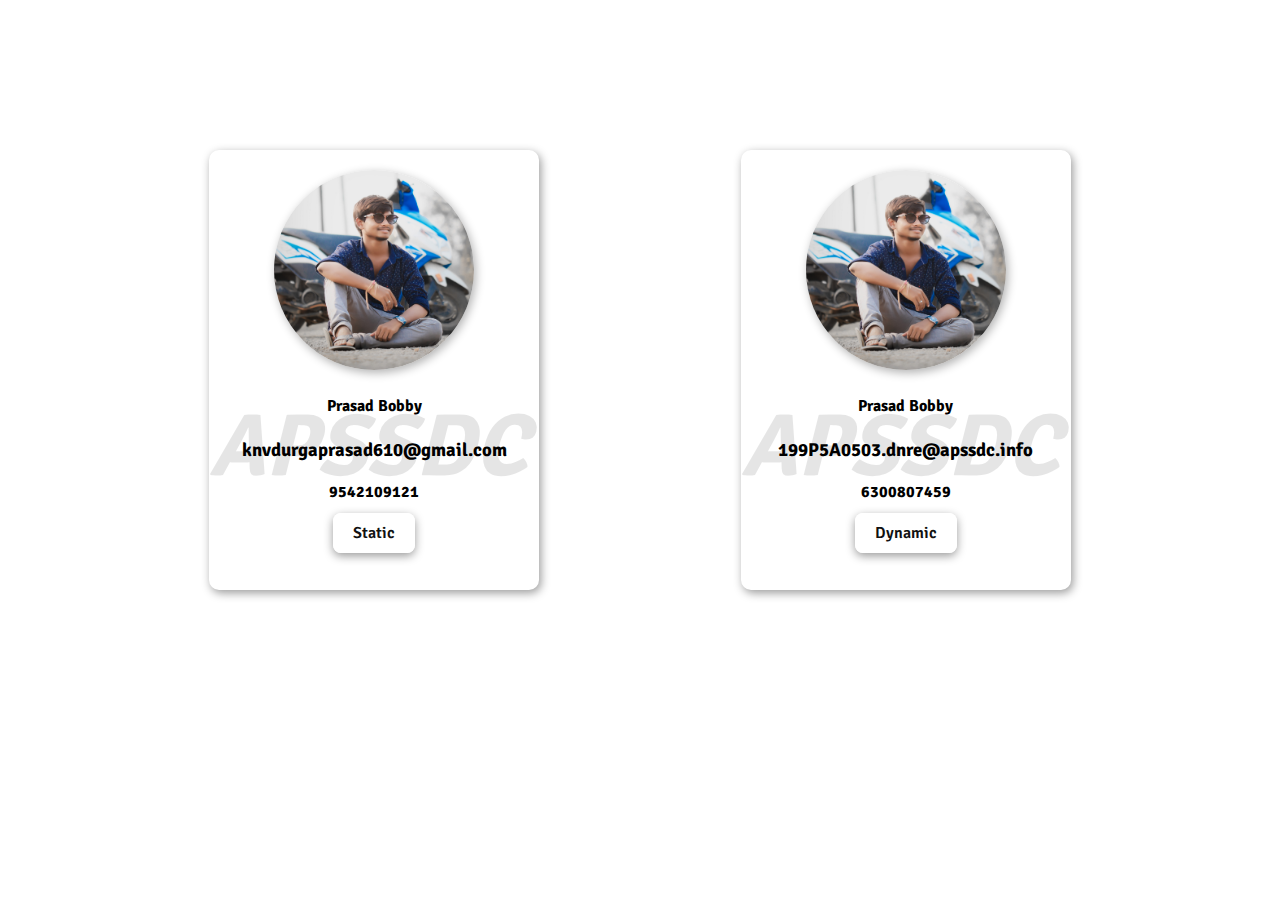
<file: index.html>
<!DOCTYPE html>
<html>
<head>
	<title>Apssdc Task: DOM Manipulations using JS</title>
	<link rel="shortcut icon" type="image/jpg" href="./origin/starter/image/apssdc.png"/>
	<meta charset="utf-8">
	<meta name="viewport" content="width=device-width,initial-scale=1.0">
	<link rel="stylesheet" type="text/css" href="style.css">
	<link href="https://fonts.googleapis.com/css2?family=Signika:wght@600&display=swap" rel="stylesheet">
</head>
<body>
<div class="parent">
	<div class="child1">
		
	</div>
	<div class="child2">
		
	</div>
</div>

<script type="text/javascript"  src="script.js"></script>
</body>
</html>
</file>
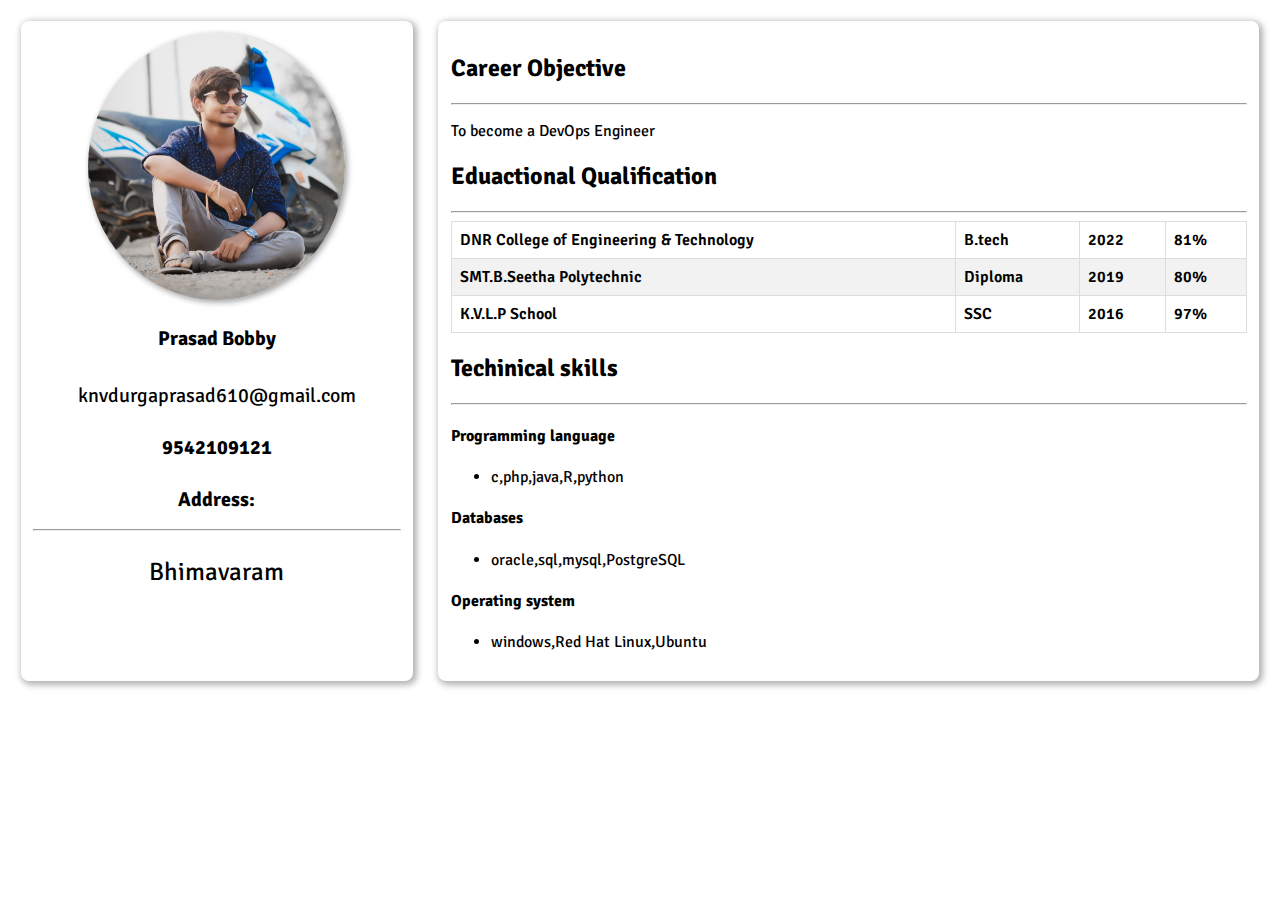
<file: origin/index.html>
<!DOCTYPE html>
<html>
<head>
	<title></title>
	<meta name="viewport" content="width=device-width,initial-scale=1.0">
	<link rel="shortcut icon" type="image/jpg" href="./starter/image/apssdc.png"/>

	<link rel="stylesheet" type="text/css" href="style.css">
	<link href="https://fonts.googleapis.com/css2?family=Signika:wght@600&display=swap" rel="stylesheet">


	
</head>
<body>
	<div class="parent">
		<div class="child1">
			
		</div>
		<div class="child2">
			
		</div>
	</div>
	<script type="text/javascript" src="main.js"></script>

</body>
</html>
</file>
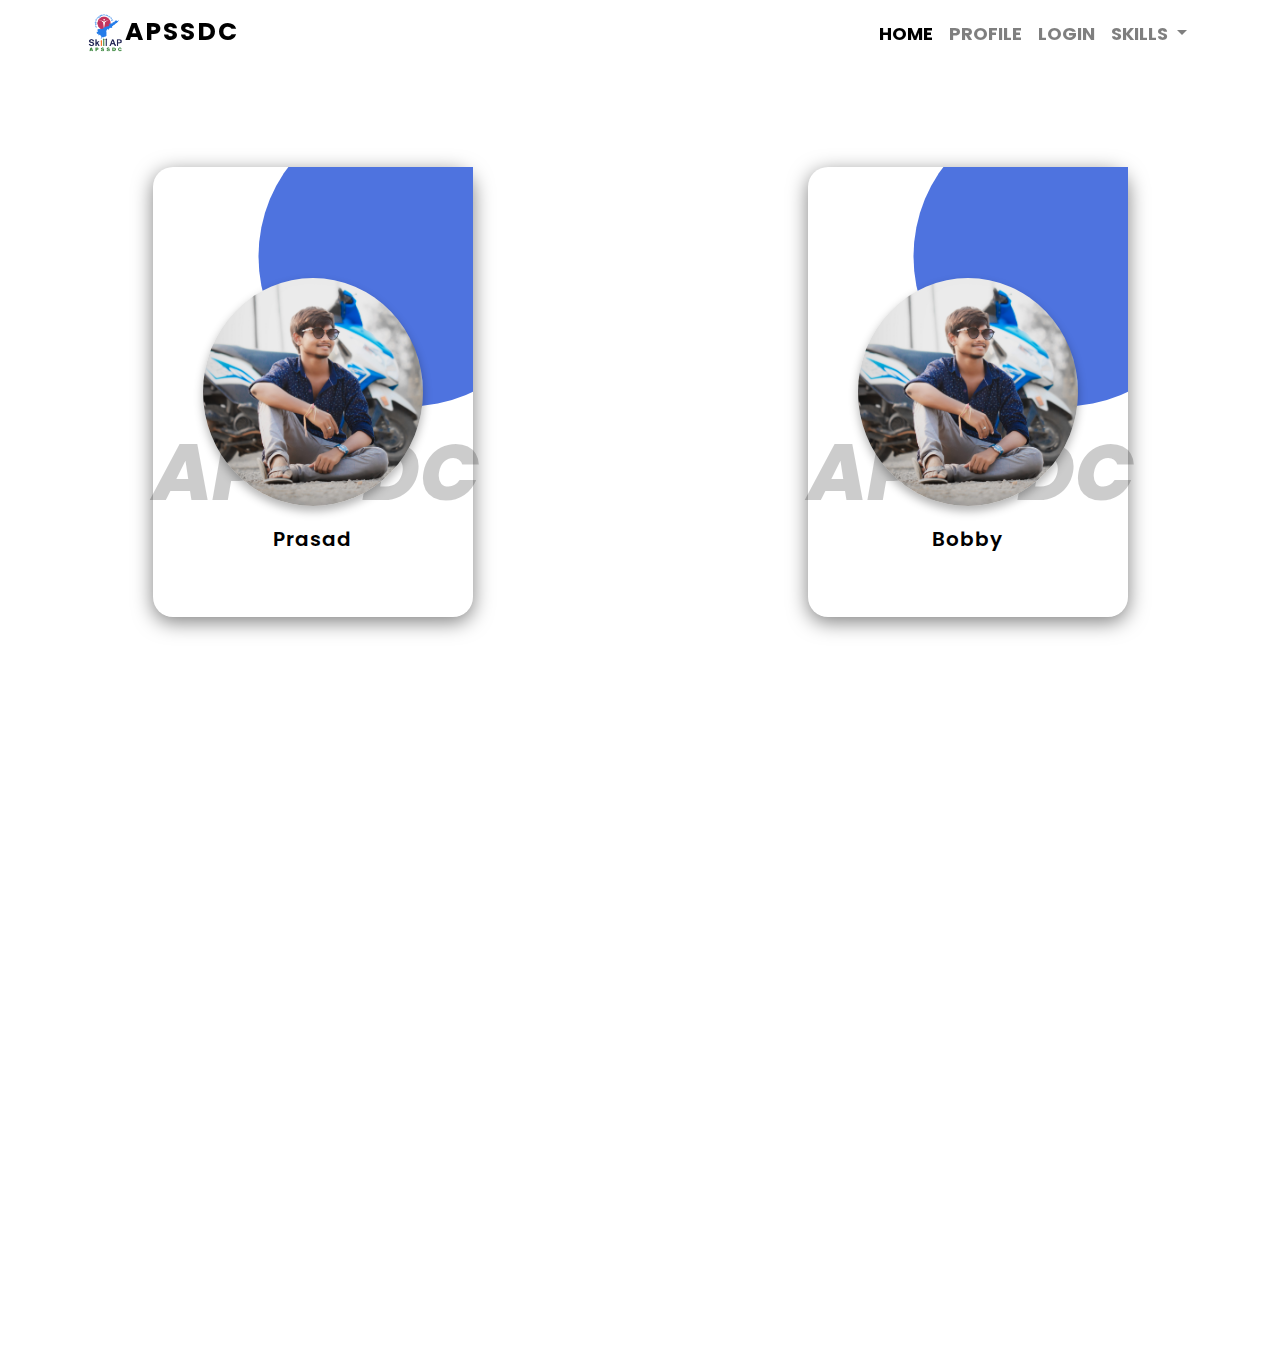
<file: origin/starter/index.html>
<!DOCTYPE html>
<html>
<head>
	<title>::HOME::</title>
  <link rel="shortcut icon" type="image/jpg" href="./image/apssdc.png"/>
  	<meta name="viewport" content="width=device-width, initial-scale=1.0">
	<link rel="stylesheet" type="text/css" href="css/home.css">

	<link rel="stylesheet" href="https://stackpath.bootstrapcdn.com/bootstrap/4.5.0/css/bootstrap.min.css">
	<link href="https://fonts.googleapis.com/css2?family=Poppins:wght@500&display=swap" rel="stylesheet">
	<style type="text/css">
		body{font-family:"Poppins",sans-serif;}body{height:200%;}body{margin-left:0;}body{margin-bottom:0;}body{margin-right:0;}[class~=navbar-light] [class~=navbar-brand]{font-size:1.5625pc;}[class~=navbar-light] [class~=navbar-brand],.navbar a{text-transform:uppercase;}[class~=navbar-light] [class~=navbar-nav] [class~=nav-link][class~=show],[class~=navbar-light] [class~=navbar-nav] [class~=nav-link][class~=active],[class~=navbar-light] [class~=navbar-brand],.navbar-light .navbar-nav .active > .nav-link,[class~=navbar-light] [class~=navbar-nav] [class~=show] > [class~=nav-link]{color:#000;}body{margin-top:0;}body{padding-left:0;}body{padding-bottom:0;}[class~=navbar-nav]{text-align:center;}body{padding-right:0;}[class~=nav-link]{padding-left:1rem;}body{padding-top:0;}[class~=nav-link]{padding-bottom:.2rem;}body{height:150vh;}[class~=navbar-light] [class~=navbar-brand]{letter-spacing:.125pc;}[class~=nav-link]{padding-right:1rem;}[class~=nav-link][class~=active],[class~=nav-link]:focus{color:#262626 !important;}[class~=nav-link]:focus,[class~=nav-link][class~=active]{transition:.5s;}body{width:100%;}[class~=nav-link]{padding-top:.2rem;}[class~=w-100]{height:100vh;}.navbar a{font-size:1.125pc;}.navbar a{font-weight:bold;}@media only screen and (max-width: 767px){[class~=navbar-toggler]{padding-left:.052083333in;}[class~=navbar-toggler]{padding-bottom:.010416667in;}[class~=navbar-toggler]{padding-right:.052083333in;}[class~=navbar-toggler]{padding-top:.010416667in;}[class~=navbar-toggler]{font-size:18px;}[class~=navbar-toggler]{line-height:.3;}[class~=navbar-toggler]{background:#fff;}[class~=navbar-nav][class~=ml-auto]{background:rgba(0,0,0,.3);}}
	</style>
  <style type="text/css">
    /*@media only screen and (min-width: 320px) and (max-width: 480px){
    .boxer{
    display: flex;
    flex-direction: column;

  }*/

  </style>
</head>
<body>

<nav class="navbar navbar-expand-lg navbar-light fixed-top">
 <div class="container">
  <a class="navbar-brand" href="#"><img src="image/apssdc.png"  style="width: 40px;">APSSDC</a>
  <button class="navbar-toggler" type="button" data-toggle="collapse" data-target="#navbarSupportedContent" aria-controls="navbarSupportedContent" aria-expanded="false" aria-label="Toggle navigation">
    <span class="navbar-toggler-icon"></span>
  </button>

  <div class="collapse navbar-collapse" id="navbarSupportedContent">
    <ul class="navbar-nav ml-auto">
      <li class="nav-item active">
        <a class="nav-link" href="#">Home</span></a>
      </li>
      <li class="nav-item">
        <a class="nav-link" href="profile.html" target="_blank">Profile</a>
      </li>
      <li class="nav-item">
        <a class="nav-link" href="login.html">Login</a>
      </li>
      <li class="nav-item dropdown">
        <a class="nav-link dropdown-toggle" href="#" id="navbarDropdown" role="button" data-toggle="dropdown" aria-haspopup="true" aria-expanded="false">
          Skills
        </a>
        <div class="dropdown-menu" aria-labelledby="navbarDropdown">
          <a class="dropdown-item" href="#">HTML</a>
          <a class="dropdown-item" href="#">CSS</a>
          <a class="dropdown-item" href="#">JS</a>
          <a class="dropdown-item" href="#">React JS</a>
        </div>
      </li>
    </ul>

 </div>
</nav>



<div class="row parent">
  <div class="data">
        <div class="boxer">
            <div class="imgBx">
                <img src="./image/img.jpg" alt="APSSDC">
            </div>

            <div class="contentBx">

                <h2 class="head">Prasad</h2>

                <div class="size">
                    <h3>9542109121</h3>
                </div>

                <div class="color">

                    <h3>knvdurgaprasad610@gmail.com</h3>

                </div>
                <a href="#">Register</a>
            </div>

        </div>
    </div>
<div class="data">
        <div class="boxer">
            <div class="imgBx">
                <img src="./image/img.jpg" alt="APSSDC">
            </div>

            <div class="contentBx">

                <h2 class="head">Bobby</h2>

                <div class="size">
                    <h3>6300807459</h3>
                </div>

                <div class="color">

                    <h3>199P5A0503.dnre@apssdc.info</h3>
                </div>
                <a href="#">Register</a>
            </div>

        </div>
        </div>
    </div>

</div>




<script src="https://code.jquery.com/jquery-3.5.1.slim.min.js"></script>
<script src="https://cdn.jsdelivr.net/npm/popper.js@1.16.0/dist/umd/popper.min.js" ></script>
<script src="https://stackpath.bootstrapcdn.com/bootstrap/4.5.0/js/bootstrap.min.js"></script>

</body>
</html>
</file>
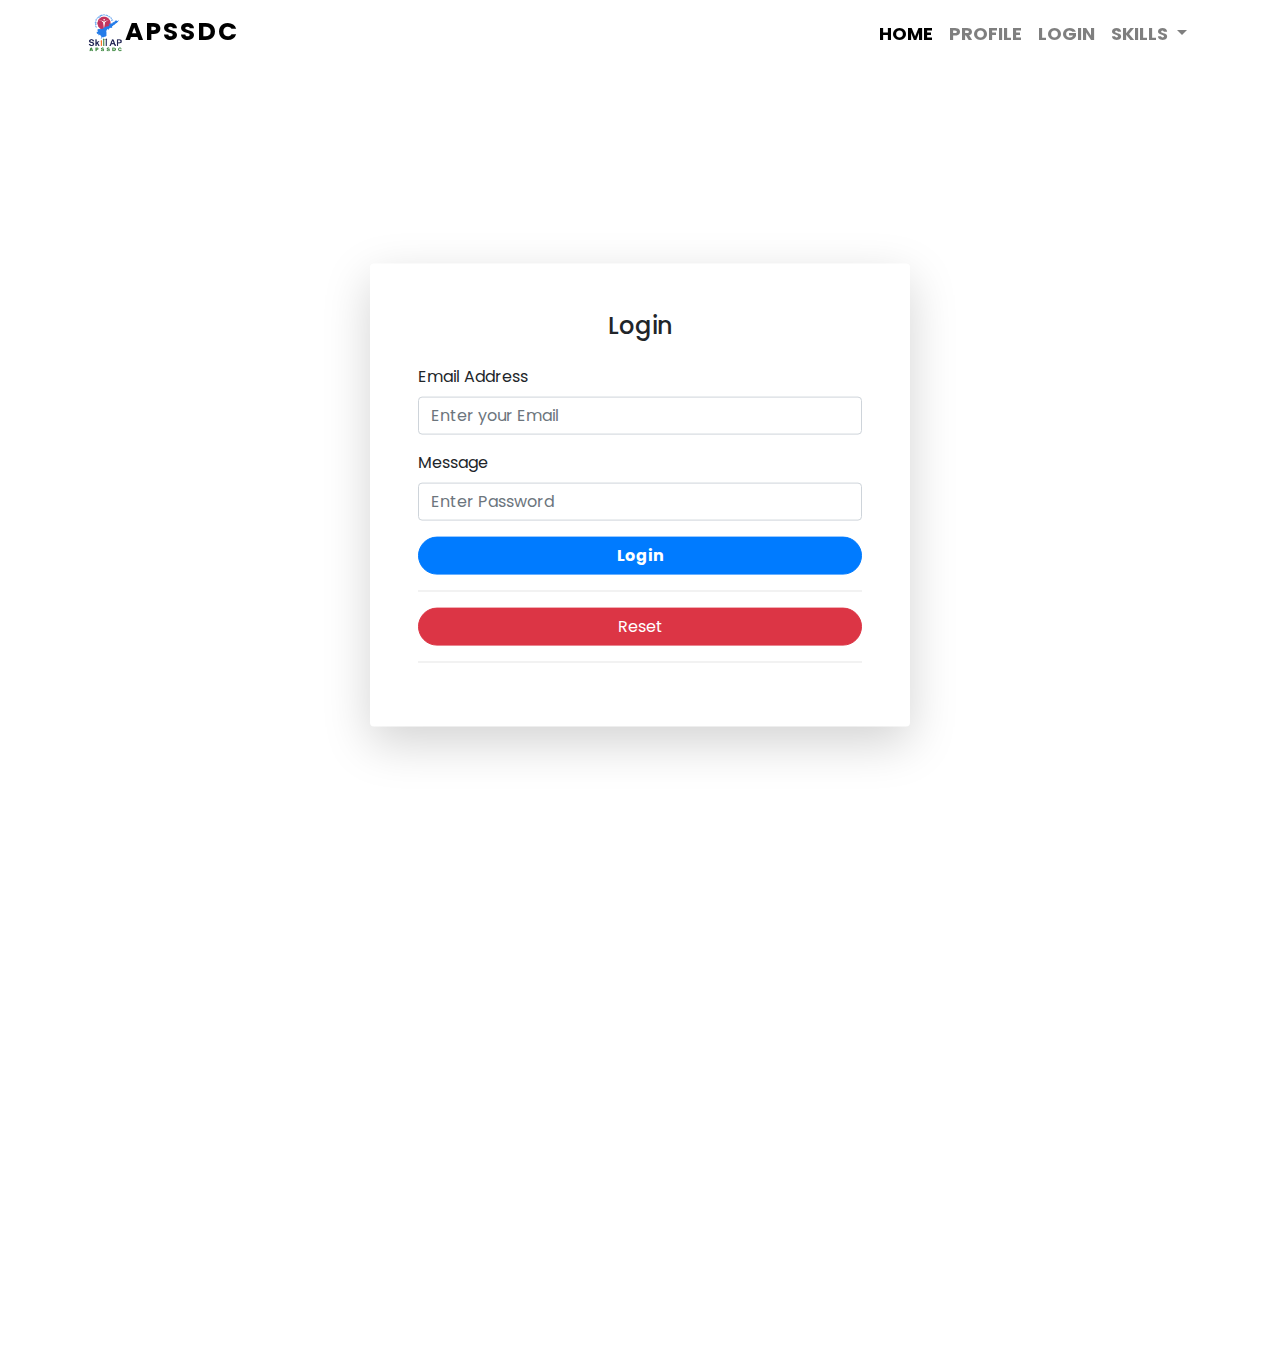
<file: origin/starter/login.html>
<!DOCTYPE html>
<html>
<head>
  <title>::Login::</title>

  <meta name="viewport" content="width=device-width, initial-scale=1.0">
  <link rel="shortcut icon" type="image/jpg" href="./image/apssdc.png"/>

  <link rel="stylesheet" href="https://stackpath.bootstrapcdn.com/bootstrap/4.5.0/css/bootstrap.min.css">
  <link href="https://fonts.googleapis.com/css2?family=Poppins:wght@500&display=swap" rel="stylesheet">
  <style type="text/css">
    [class~=navbar-nav]{text-align:center;}[class~=nav-link]{padding-left:1rem;}body{font-family:"Poppins",sans-serif;}[class~=nav-link]{padding-bottom:.2rem;}[class~=nav-link]{padding-right:1rem;}[class~=nav-link]{padding-top:.2rem;}[class~=navbar-light] [class~=navbar-brand]{font-size:18.75pt;}.navbar a{font-size:1.125pc;}[class~=navbar-light] [class~=navbar-nav] [class~=nav-link][class~=show],.navbar-light .navbar-nav .active > .nav-link,[class~=navbar-light] [class~=navbar-brand],.navbar-light .navbar-nav .show > .nav-link,.navbar-light .navbar-nav .nav-link.active{color:#000;}body{margin-left:0;}body{margin-bottom:0;}body{margin-right:0;}.w-100{height:100vh;}body{margin-top:0;}body{padding-left:0;}[class~=navbar-light] [class~=navbar-brand],.navbar a{text-transform:uppercase;}body{padding-bottom:0;}body{padding-right:0;}[class~=navbar-light] [class~=navbar-brand]{letter-spacing:1.5pt;}body{padding-top:0;}body{height:150vh;}body{width:100%;}.navbar a{font-weight:bold;}[class~=nav-link][class~=active],[class~=nav-link]:focus{color:#262626 !important;}[class~=nav-link][class~=active],[class~=nav-link]:focus{transition:.5s;}@media only screen and (max-width: 767px){[class~=navbar-toggler]{padding-left:.3125pc;}[class~=navbar-toggler]{padding-bottom:.010416667in;}[class~=navbar-toggler]{padding-right:.3125pc;}[class~=navbar-toggler]{padding-top:.010416667in;}[class~=navbar-toggler]{font-size:13.5pt;}[class~=navbar-toggler]{line-height:.3;}[class~=navbar-toggler]{background:#fff;}[class~=navbar-nav][class~=ml-auto]{background:rgba(0,0,0,.3);}}[class~=data]{top:55%;}[class~=data]{position:absolute;}[class~=data]{transform:translate(-50%,-50%);}[class~=data]{left:50%;}
  </style>
  
</head>
<body>

<nav class="navbar navbar-expand-lg navbar-light fixed-top">
 <div class="container">
  <a class="navbar-brand" href="#"><img src="image/apssdc.png"  style="width: 40px;">APSSDC</a>
  <button class="navbar-toggler" type="button" data-toggle="collapse" data-target="#navbarSupportedContent" aria-controls="navbarSupportedContent" aria-expanded="false" aria-label="Toggle navigation">
    <span class="navbar-toggler-icon"></span>
  </button>

  <div class="collapse navbar-collapse" id="navbarSupportedContent">
    <ul class="navbar-nav ml-auto">
      <li class="nav-item active">
        <a class="nav-link" href="index.html">Home</span></a>
      </li>
      <li class="nav-item">
        <a class="nav-link" href="profile.html" target="_blank">Profile</a>
      </li>
      <li class="nav-item">
        <a class="nav-link" href="login.html">Login</a>
      </li>
      <li class="nav-item dropdown">
        <a class="nav-link dropdown-toggle" href="#" id="navbarDropdown" role="button" data-toggle="dropdown" aria-haspopup="true" aria-expanded="false">
          Skills
        </a>
        <div class="dropdown-menu" aria-labelledby="navbarDropdown">
          <a class="dropdown-item" href="#">HTML</a>
          <a class="dropdown-item" href="#">CSS</a>
          <a class="dropdown-item" href="#">JS</a>
          <a class="dropdown-item" href="#">React JS</a>
        </div>
      </li>
    </ul>

 </div>
</nav>


<div class="container data">


<div class="row justify-content-center">

  <div class="col-xl-6 col-lg-6 col-md-6">

    <div class="card o-hidden border-0 shadow-lg my-5">
      <div class="card-body p-0">
     
        <div class="row">
          <div class="col-lg-12">
            <div class="p-5">
              <div class="text-center">
                <h1 class="h4 text-gray-900 mb-4">Login</h1>
                
              </div>

                <form>

                    <div class="form-group">
                    <label>Email Address</label>
                    <input type="text" name="name" class="form-control" placeholder="Enter your Email" autocomplete="off">
                    </div>
                    <div class="form-group">
                      <label>Message</label>

                    <input type="password" class="form-control"  placeholder="Enter Password" />
                    </div>
                            
            
                    <button type="submit" name="send" class="btn btn-primary btn-user btn-block font-weight-bold" style="border-radius: 50px">Login </button>
                    <hr>
                    <button type="reset" name="reset" class="btn btn-danger btn-user btn-block" style="border-radius: 50px"> Reset </button>
                    <hr>
                </form>


            </div>
          </div>
        </div>
      </div>
    </div>

  </div>

</div>

</div>



<script src="https://code.jquery.com/jquery-3.5.1.slim.min.js"></script>
<script src="https://cdn.jsdelivr.net/npm/popper.js@1.16.0/dist/umd/popper.min.js" ></script>
<script src="https://stackpath.bootstrapcdn.com/bootstrap/4.5.0/js/bootstrap.min.js"></script>

</body>
</html>
</file>
<file: style.css>
body{
	font-family: 'Signika', sans-serif;

}


.parent{
	display: flex;
	justify-content: space-evenly;
	margin-top: 150px;
}
.child1, .child2{
	box-shadow: 2px 3px 10px rgba(0,0,0,.4);
	width: 330px;
	height: 440px;
	border-radius: 10px;
	text-align: center;
	transition: 0.5;
	transform: translateY(0);
	background: #fff;
}
h3{
	cursor: pointer;
}
.child1 img, .child2 img{
	width: 200px;
	height: 200px;
	margin-top: 20px;
	border-radius: 50%;
	box-shadow: 2px 3px 10px rgba(0,0,0,.3);
}
.child1:hover, .child2:hover{
	transform: translateY(-20px);
	transition: 0.5s;
	box-shadow: 0 0 0 1500px #4e73df;

}
.child1:hover ~ .child2{
	opacity: 0;
}
 a {
    padding: 10px 20px;
    background: #fff;
    border-radius: 8px;
    text-decoration: none;
    font-weight: 600;
    color: #111;
    opacity: 1;
    transform: translateY(50px);
    transition: .5s;
    box-shadow: 0px 3px 10px rgba(0,0,0,.4);

}
.child1:after, .child2:after {
    content: "APSSDC";
    position: absolute;
    top: 55%;
    left: 0%;
    font-size: 5.5em;
    font-weight: 800;
    font-style: italic;
    color: rgba(0, 0, 0, 0.1);
    z-index: -1;

}
a:hover{
	box-shadow: 0px 4px 12px rgba(0,0,0,.5);
	transition: .5s;
}


@media only screen and (min-width: 320px) and (max-width: 480px){
.parent{
	display: flex;
	flex-direction: column;

}


.child1{
	width: 96%;
	padding: 1%;
	margin: 1%;
	border-radius:8px;
	text-align: center;

}


.child2{
	width: 96%;
	padding: 1%;
	margin: 1%;
	border-radius:8px;
	text-align: center;

}

}
</file>
<file: origin/style.css>
body{
	font-family: 'Signika', sans-serif;
	user-select: none;

}

.parent{
	display: flex;
	flex-direction: row;

}
.child1{
	width: 30%;
	box-shadow: 2px 2px 6px 2px rgba(0,0,0,.3);
	padding: 1%;
	margin: 1%;
	border-radius:8px;
	font-size:25px;
	text-align: center;

}

.child1 img{
	width:70%;
	display: block;
	margin-left:auto;
	margin-right: auto;
	border-radius: 50%;
	box-shadow: 2px 2px 6px rgba(0,0,0,.4);

}
.child1 a{
	color: #000;
	text-decoration: none;
	font-size: 20px;
}
.child1  h4, .child1  h2{
	font-size: 20px;
}

      table {
		  border-collapse: collapse;
		  width: 100%;
		  border-radius: 10px;
		}

		table td, table th {
		  border: 1px solid #ddd;
		  padding: 8px;
		  font-weight: 600;
		  cursor: pointer;
		}

		table tr:nth-child(even){
			background-color: #f2f2f2;

		}

		table tr:hover
		{
			background-color: #ddd;
		}

		table th {
		  padding-top: 12px;
		  padding-bottom: 12px;
		  text-align: left;
		  background-color: #040d10a1;
		  color: white;
		}
.child2{
	width: 65%;
	box-shadow: 2px 2px 6px 2px rgba(0,0,0,.3);
	padding: 1%;
	margin: 1%;
	border-radius:8px;

}

@media only screen and (min-width: 320px) and (max-width: 480px){
.parent{
	display: flex;
	flex-direction: column;

}

a{
	word-wrap: break-word;
}
.child1{
	width: 96%;
	padding: 1%;
	margin: 1%;
	border-radius:8px;
	font-size:25px;
	text-align: center;

}

.child1 img{
	width:70%;
	display: block;
	margin-left:auto;
	margin-right: auto;
	border-radius: 50%;

}
.child2{
	width: 96%;
	padding: 1%;
	margin: 1%;
	border-radius:8px;

}

}
</file>
<file: origin/starter/css/home.css>
[class~=data] [class~=boxer]:hover [class~=imgBx]{top:0%;}.data .boxer:hover:before{clip-path:circle(300px at 80% -20%);}[class~=data] [class~=boxer] [class~=imgBx] img,[class~=data] [class~=boxer]:before,[class~=data] [class~=boxer] [class~=imgBx],.data .boxer .contentBx{position:absolute;}[class~=data] [class~=boxer]:hover [class~=imgBx]{transform:translateY(-25%);}[class~=data] [class~=boxer]:hover [class~=contentBx]{height:210px;}[class~=data] [class~=boxer] [class~=contentBx] [class~=size],.parent{display:flex;}[class~=data] [class~=boxer],[class~=data] [class~=boxer] [class~=contentBx] [class~=head]{position:relative;}[class~=data] [class~=boxer] [class~=contentBx] [class~=size] h3{color:white;}[class~=data] [class~=boxer] [class~=imgBx] img,[class~=data] [class~=boxer] [class~=imgBx]{top:50%;}[class~=data] [class~=boxer]:hover [class~=contentBx] [class~=color],[class~=data] [class~=boxer]:hover [class~=contentBx] [class~=size]{opacity:1;}[class~=data] [class~=boxer]:before{content:"";}[class~=data] [class~=boxer] [class~=contentBx] [class~=head],[class~=data] [class~=boxer] [class~=contentBx] [class~=size] h3{color:#000;}[class~=data] [class~=boxer] [class~=contentBx] [class~=head]{font-weight:600;}[class~=data] [class~=boxer] [class~=contentBx] [class~=head]{letter-spacing:.0625pc;}[class~=data] [class~=boxer] [class~=contentBx] [class~=head]{font-size:1.25pc;}.parent{justify-content:space-around;}[class~=data] [class~=boxer] [class~=contentBx] [class~=color] h3,[class~=data] [class~=boxer] [class~=contentBx] [class~=size] h3{font-weight:300;}[class~=data] [class~=boxer] [class~=contentBx] [class~=head]{margin-top:.625pc;}[class~=data] [class~=boxer] [class~=contentBx] [class~=size] h3,[class~=data] [class~=boxer] [class~=contentBx] [class~=color] h3{font-size:10.5pt;}[class~=data] [class~=boxer] [class~=contentBx] [class~=color] h3,[class~=data] [class~=boxer] [class~=contentBx] [class~=size] h3{text-transform:uppercase;}[class~=data] [class~=boxer] [class~=contentBx] [class~=color] h3,[class~=data] [class~=boxer] [class~=contentBx] [class~=size] h3{letter-spacing:1.5pt;}[class~=data] [class~=boxer] [class~=contentBx] [class~=size] h3,[class~=data] [class~=boxer] [class~=contentBx] [class~=color] h3{margin-right:.104166667in;}[class~=data] [class~=boxer] [class~=contentBx] [class~=color] h3{color:white;}[class~=data] [class~=boxer] [class~=contentBx] [class~=color] h3{color:#000;}[class~=data] [class~=boxer]:hover [class~=contentBx] [class~=color],[class~=data] [class~=boxer]:hover [class~=contentBx] [class~=size]{visibility:visible;}[class~=data] [class~=boxer] [class~=imgBx]{transform:translateY(-50%);}.data .boxer .contentBx .color,[class~=data] [class~=boxer] [class~=contentBx] [class~=size]{justify-content:center;}[class~=data] [class~=boxer]:hover [class~=contentBx] [class~=size]{transition-delay:.5s;}[class~=data] [class~=boxer] [class~=contentBx] [class~=size],.data .boxer .contentBx .color{align-items:center;}[class~=data] [class~=boxer] [class~=imgBx]{z-index:1000;}[class~=data] [class~=boxer]:before{top:0;}[class~=data] [class~=boxer]{top:37%;}[class~=data] [class~=boxer] [class~=imgBx] img,[class~=data] [class~=boxer]{left:50%;}[class~=data] [class~=boxer] [class~=imgBx],[class~=data] [class~=boxer]:before,.data .boxer .contentBx{width:100%;}[class~=data] [class~=boxer] [class~=contentBx] [class~=size],.data .boxer .contentBx .color{padding-left:.208333333in;}.data .boxer .contentBx .color,[class~=data] [class~=boxer] [class~=contentBx] [class~=size]{padding-bottom:6pt;}[class~=data] [class~=boxer] [class~=contentBx] [class~=size] span{width:26px;}[class~=data] [class~=boxer] [class~=contentBx] [class~=size] span{height:1.625pc;}.data .boxer .contentBx .color,[class~=data] [class~=boxer] [class~=contentBx] [class~=size]{padding-right:.208333333in;}[class~=data] [class~=boxer] [class~=contentBx] [class~=size],.data .boxer .contentBx .color{padding-top:6pt;}[class~=data] [class~=boxer] [class~=imgBx],[class~=data] [class~=boxer]:before{height:100%;}.data .boxer .contentBx .size span:hover{background:#b90000;}.data .boxer .contentBx .color,[class~=data] [class~=boxer] [class~=contentBx] [class~=size],[class~=data] [class~=boxer] [class~=imgBx],[class~=data] [class~=boxer] [class~=contentBx] [class~=size] span{transition:.5s;}.data .boxer .contentBx,[class~=data] [class~=boxer] [class~=contentBx] [class~=size] span{text-align:center;}[class~=data] [class~=boxer] [class~=imgBx] img{transform:translate(-50%,-50%);}[class~=data] [class~=boxer]:hover [class~=contentBx] [class~=color]{transition-delay:.6s;}[class~=data] [class~=boxer]{transform:translate(-50%);}[class~=data] [class~=boxer]:before{left:0;}.data .boxer .contentBx .color,[class~=data] [class~=boxer] [class~=contentBx] [class~=size]{opacity:0;}[class~=data] [class~=boxer] [class~=imgBx] img,[class~=data] [class~=boxer] [class~=imgBx]{border-radius:50%;}[class~=data] [class~=boxer] [class~=contentBx] [class~=size] span{line-height:19.5pt;}[class~=data] [class~=boxer] [class~=contentBx] [class~=size],.data .boxer .contentBx .color{visibility:hidden;}.data .boxer .contentBx .color{display:flex;}[class~=data] [class~=boxer] [class~=imgBx] img{width:13.75pc;}[class~=data] [class~=boxer] [class~=contentBx] [class~=size] span{font-size:.875pc;}.data .boxer .contentBx a,[class~=data] [class~=boxer] [class~=contentBx] [class~=size] span{display:inline-block;}[class~=data] [class~=boxer]{width:20pc;}[class~=data] [class~=boxer] [class~=contentBx] [class~=size] span,[class~=data] [class~=boxer] [class~=contentBx] [class~=size] span{color:#111;}[class~=data] [class~=boxer] [class~=imgBx] img{box-shadow:0pc 5px 10px rgba(0,0,0,.3);}[class~=data] [class~=boxer]{height:337.5pt;}.data .boxer .contentBx{bottom:0;}.data .boxer .contentBx{height:6.25pc;}[class~=data] [class~=boxer],.data .boxer .contentBx a,[class~=data] [class~=boxer] [class~=contentBx] [class~=size] span{background:#fff;}[class~=data] [class~=boxer] [class~=contentBx] [class~=color] span,[class~=data] [class~=boxer] [class~=contentBx] [class~=size] span{margin-left:.052083333in;}[class~=data] [class~=boxer] [class~=contentBx] [class~=color] span,[class~=data] [class~=boxer] [class~=contentBx] [class~=size] span{margin-bottom:0;}[class~=data] [class~=boxer] [class~=contentBx] [class~=size] span,[class~=data] [class~=boxer] [class~=contentBx] [class~=color] span{margin-right:.052083333in;}.data .boxer .contentBx{transition:1s;}.data .boxer .contentBx a{padding-left:.208333333in;}[class~=data] [class~=boxer] [class~=contentBx] [class~=size] span,[class~=data] [class~=boxer] [class~=contentBx] [class~=color] span{margin-top:0;}.data .boxer .contentBx a{padding-bottom:.104166667in;}.data .boxer .contentBx{z-index:90;}[class~=data] [class~=boxer] [class~=contentBx] [class~=size] span{border-radius:.25pc;}[class~=data] [class~=boxer]:before{background:#4e73df;}.data .boxer .contentBx a{padding-right:.208333333in;}.data .boxer .contentBx a{padding-top:.104166667in;}[class~=data] [class~=boxer]{border-radius:1.25pc;}[class~=data] [class~=boxer] [class~=contentBx] [class~=size] span,[class~=data] [class~=boxer] [class~=contentBx] [class~=color] span{cursor:pointer;}[class~=data] [class~=boxer]:before{clip-path:circle(150px at 80% 20%);}[class~=data] [class~=boxer] [class~=contentBx] [class~=color] span{width:1.25pc;}[class~=data] [class~=boxer] [class~=contentBx] [class~=color] span{height:15pt;}[class~=data] [class~=boxer]:before{transition:.5s ease-in-out;}[class~=data] [class~=boxer]:after{content:"APSSDC";}[class~=data] [class~=boxer] [class~=contentBx] [class~=color] span{background:#ff0;}[class~=data] [class~=boxer] [class~=contentBx] [class~=color] span{border-radius:50%;}/*[class~=data] [class~=boxer]{overflow:hidden;}*/.data .boxer .contentBx a{border-radius:.083333333in;}.data .boxer .contentBx a{margin-top:7.5pt;}[class~=data] [class~=boxer]:hover [class~=contentBx] a{opacity:1;}.data .boxer .contentBx a{text-decoration:none;}.data .boxer .contentBx a{font-weight:600;}[class~=data] [class~=boxer]:after{position:absolute;}[class~=data] [class~=boxer]:hover [class~=contentBx] a{transform:translateY(0px);}.data .boxer .contentBx a{color:#111;}[class~=data] [class~=boxer]{box-shadow:0px 5px 20px rgba(0,0,0,.5);}.data .boxer .contentBx .color span:nth-child(2){background:#1bbfe9;}[class~=data] [class~=boxer]:after{top:55%;}[class~=data] [class~=boxer]:after{left:0%;}[class~=data] [class~=boxer]:hover [class~=contentBx] a{transition-delay:.7s;}.data .boxer .contentBx a{opacity:0;}.data .boxer .contentBx a{transform:translateY(50px);}.data .boxer .contentBx a{transition:.5s;}[class~=data] [class~=boxer]:after{font-size:4.9em;}[class~=data] [class~=boxer]:after{font-weight:800;}[class~=data] [class~=boxer]:after{font-style:italic;}.data .boxer .contentBx a{box-shadow:0pt 3px .104166667in rgba(0,0,0,.4);}[class~=data] [class~=boxer] [class~=contentBx] [class~=color] span:nth-child(3){background:#1b2fe9;}[class~=data] [class~=boxer]:after{color:rgba(0,0,0,.2);}.data .boxer .contentBx .color span:nth-child(4){background:#080481;}
</file>
